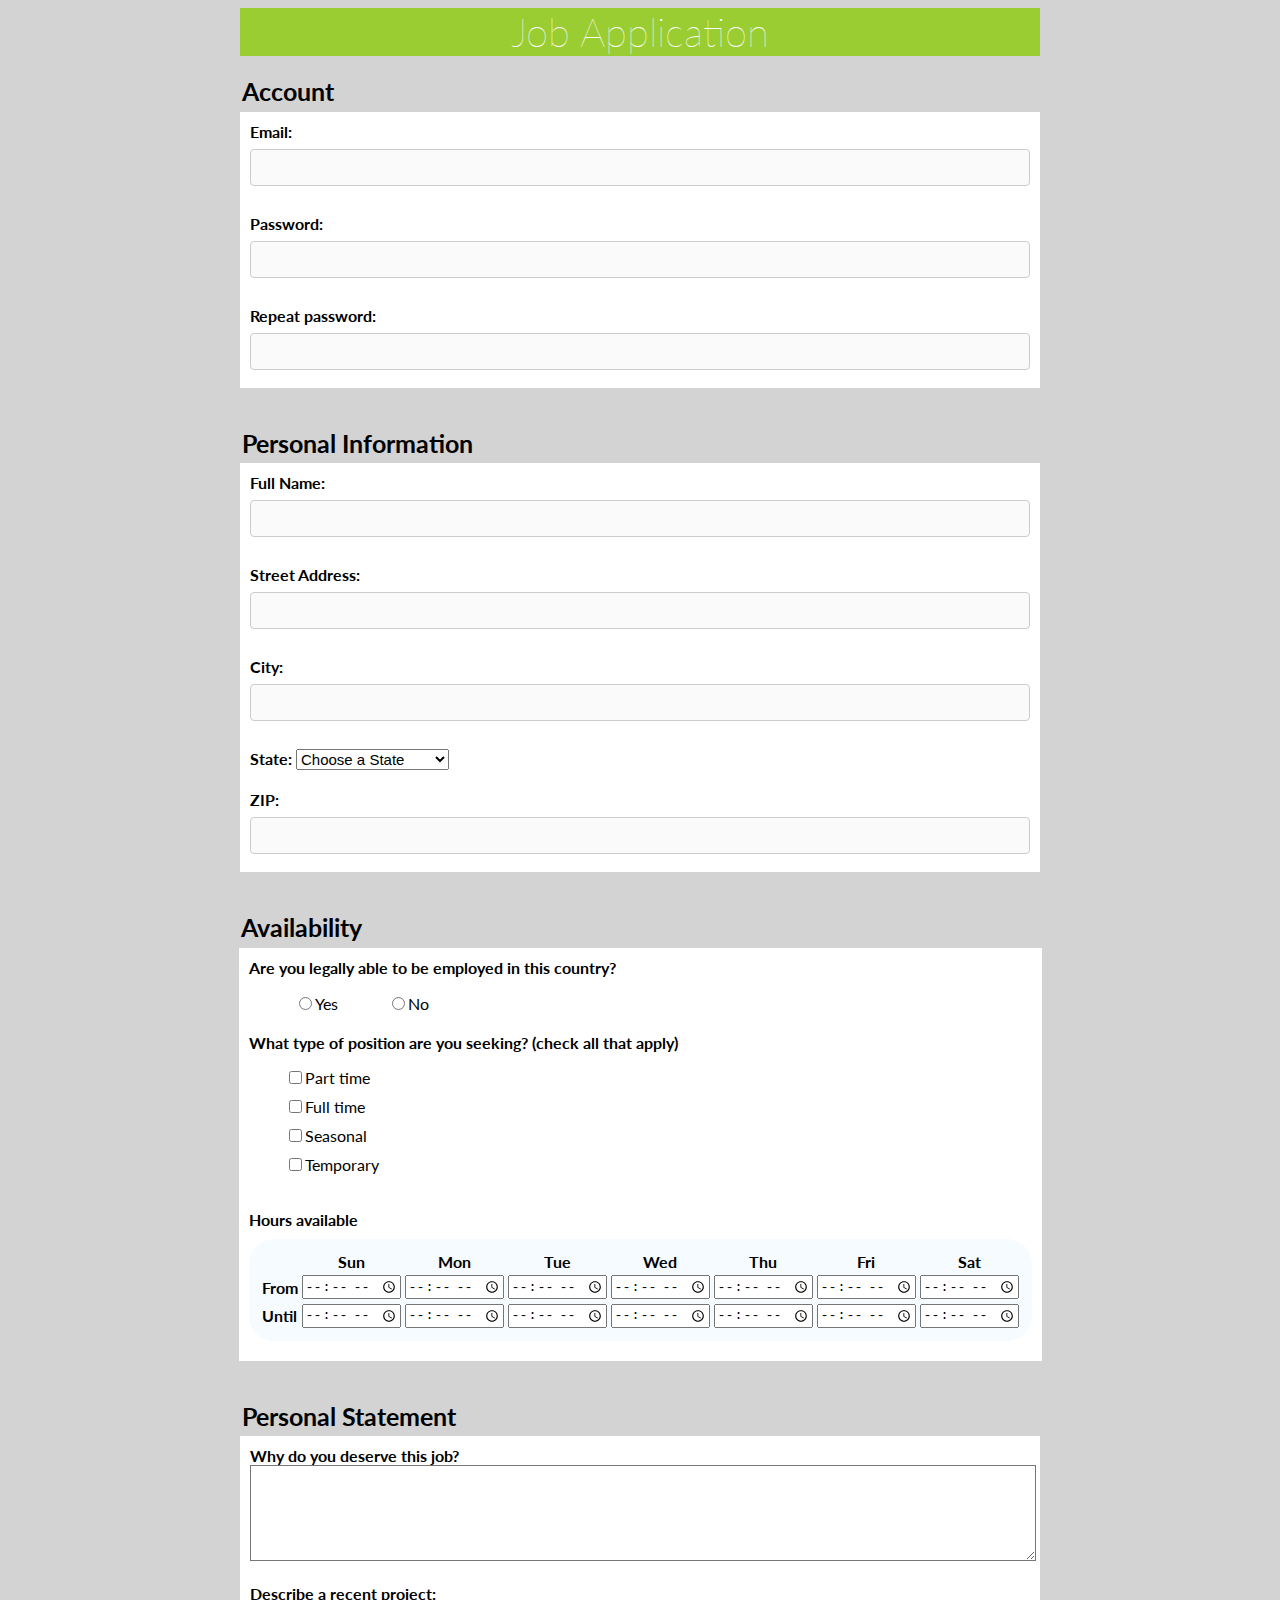
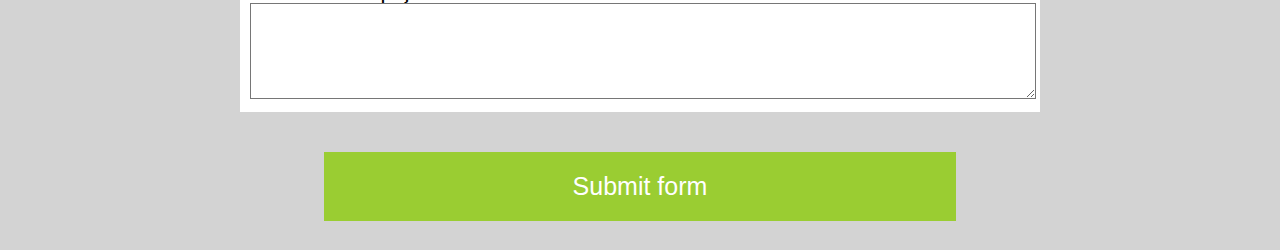
<file: jobApplicationForm.html>
<!DOCTYPE html>
<html>
<head>
	<meta charset="utf-8">
	<title>Job Application</title>
</head>
<body>

<h2>Job Application</h2>
<link rel="stylesheet" type="text/css" href="jobApp.css" />
<form action="http://gclass.alexburner.com/formtest.php" method="post">
<link href="https://fonts.googleapis.com/css?family=Lato" rel="stylesheet">

	<fieldset>
		<legend>Account</legend>
		<div class="field">
			<label>Email:</label> 
			<input type="text" name="email">
		</div>
		<div class="field">
			<label>Password:</label> 
			<input type="password" name="password">
		</div>
		<div class="field">
			<label>Repeat password:</label> 
			<input type="password" name="password_r">
		</div>
	</fieldset>

	<fieldset>
		<legend>Personal Information</legend>
		<div class="field">
			<label>Full Name:</label> 
			<input type="text" name="name">
		</div>
		<div class="field">
			<label>Street Address:</label> 
			<input type="text" name="street">
		</div>
		<div class="field">
			<label>City:</label> 
			<input type="text" name="city">
		</div>
		<div class="field">
			<label>State:</label> 
			<select name="state">
				<option value="" selected="true">Choose a State</option>
				<option value="AL">Alabama</option>
				<option value="AK">Alaska</option>
				<option value="AZ">Arizona</option>
				<option value="AR">Arkansas</option>
				<option value="CA">California</option>
				<option value="CO">Colorado</option>
				<option value="CT">Connecticut</option>
				<option value="DE">Delaware</option>
				<option value="DC">District of Columbia</option>
				<option value="FL">Florida</option>
				<option value="GA">Georgia</option>
				<option value="HI">Hawaii</option>
				<option value="ID">Idaho</option>
				<option value="IL">Illinois</option>
				<option value="IN">Indiana</option>
				<option value="IA">Iowa</option>
				<option value="KS">Kansas</option>
				<option value="KY">Kentucky</option>
				<option value="LA">Louisiana</option>
				<option value="ME">Maine</option>
				<option value="MD">Maryland</option>
				<option value="MA">Massachusetts</option>
				<option value="MI">Michigan</option>
				<option value="MN">Minnesota</option>
				<option value="MS">Mississippi</option>
				<option value="MO">Missouri</option>
				<option value="MT">Montana</option>
				<option value="NE">Nebraska</option>
				<option value="NV">Nevada</option>
				<option value="NH">New Hampshire</option>
				<option value="NJ">New Jersey</option>
				<option value="NM">New Mexico</option>
				<option value="NY">New York</option>
				<option value="NC">North Carolina</option>
				<option value="ND">North Dakota</option>
				<option value="OH">Ohio</option>
				<option value="OK">Oklahoma</option>
				<option value="OR">Oregon</option>
				<option value="PA">Pennsylvania</option>
				<option value="RI">Rhode Island</option>
				<option value="SC">South Carolina</option>
				<option value="SD">South Dakota</option>
				<option value="TN">Tennessee</option>
				<option value="TX">Texas</option>
				<option value="UT">Utah</option>
				<option value="VT">Vermont</option>
				<option value="VA">Virginia</option>
				<option value="WA">Washington</option>
				<option value="WV">West Virginia</option>
				<option value="WI">Wisconsin</option>
				<option value="WY">Wyoming</option>
			</select>
		</div>
		<div class="field">
			<label>ZIP:</label> 
			<input type="text" name="zip">
		</div>
	</fieldset>

	<fieldset>
		<legend>Availability</legend>
		<div class="field">
			<label>Are you legally able to be employed in this country?</label><br>
			<input type="radio" name="legal" value="yes">Yes
			<input type="radio" name="legal" value="no">No
		</div>
		<div class="field">
			<label>What type of position are you seeking? (check all that apply)</label>
			<ul>
				<li><input type="checkbox" name="position_pt" value="parttime">Part time</li>
				<li><input type="checkbox" name="position_ft" value="fulltime">Full time</li>
				<li><input type="checkbox" name="position_sl" value="seasonal">Seasonal</li>
				<li><input type="checkbox" name="position_tp" value="temporary">Temporary</li>
			</ul>
		</div>
		<div class="field">
			<label>Hours available</label>
			<table>
				<tr>
					<td></td>
					<th>Sun</th>
					<th>Mon</th>
					<th>Tue</th>
					<th>Wed</th>
					<th>Thu</th>
					<th>Fri</th>
					<th>Sat</th>
				</tr>
				<tr>
					<th>From</th>
					<td><input type="time" size="5" name="su_from"></td>
					<td><input type="time" size="5" name="mo_from"></td>
					<td><input type="time" size="5" name="tu_from"></td>
					<td><input type="time" size="5" name="we_from"></td>
					<td><input type="time" size="5" name="th_from"></td>
					<td><input type="time" size="5" name="fr_from"></td>
					<td><input type="time" size="5" name="sa_from"></td>
				</tr>
				<tr>
					<th>Until</th>
					<td><input type="time" size="5" name="su_until"></td>
					<td><input type="time" size="5" name="mo_until"></td>
					<td><input type="time" size="5" name="tu_until"></td>
					<td><input type="time" size="5" name="we_until"></td>
					<td><input type="time" size="5" name="th_until"></td>
					<td><input type="time" size="5" name="fr_until"></td>
					<td><input type="time" size="5" name="sa_until"></td>
				</tr>
			</table>
		</div>
	</fieldset>

	<fieldset>
		<legend>Personal Statement</legend>
		<div class="field">
			<label>Why do you deserve this job?</label><br>
			<textarea name="deserve" rows="6" cols="60"></textarea>
		</div>
		<div class="field">
			<label>Describe a recent project:</label><br>
			<textarea name="project" rows="6" cols="60"></textarea>
		</div>
	</fieldset>

	<input type="submit" value="Submit form">

</form>
</body>
</html>
</file>
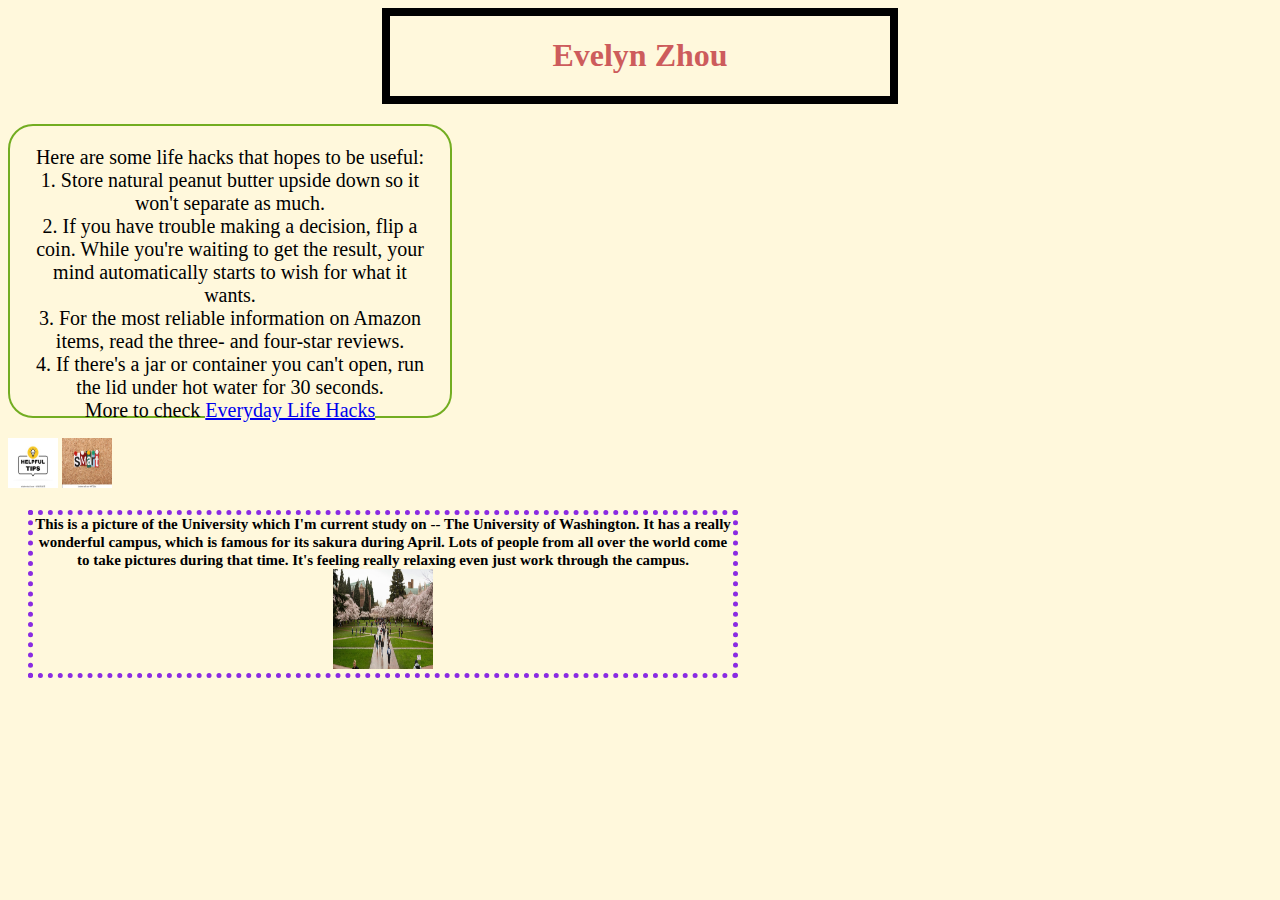
<file: someCss.html>
<!DOCTYPE html>
<html>
    <head>
        <title>Evelyn's personal page</title>
        <link rel="stylesheet" type="text/css" href="anExternal.css" />
    </head>
    <body>
        <div id = "Header">
            <h1>Evelyn Zhou</h1>
        </div>
        <p id = "rcorners">Here are some life hacks that hopes to be useful:<br>
            1. Store natural peanut butter upside down so it won't separate as much.<br>
            2. If you have trouble making a decision, flip a coin. While you're waiting to get the result, your mind automatically starts to wish for what it wants.<br>
            3. For the most reliable information on Amazon items, read the three- and four-star reviews.<br>
            4. If there's a jar or container you can't open, run the lid under hot water for 30 seconds.<br>
            More to check <a href="https://www.buzzfeed.com/melissaharrison/useful-life-hacks">Everyday Life Hacks </a>
        </p>
        <div id = "picture">
            <img src="tips.jpg" width="50px" height="50px">
            <img src="smart.jpg" width="50px" height="50px">
            <br><br>
        </div>
        
        <div id = "Content">
            <p2>
                This is a picture of the University which I'm current study on -- The University of Washington. It has a really wonderful campus, which is famous for its sakura during April. Lots of people from all over the world come to take pictures during that time. It's feeling really relaxing even just work through the campus.
            </p2>
            <br>
            <img src="uw.jpg" width="100px" height="100px">
        </div>
    </body>

    <br><br>

</html>
</file>
<file: jobApp.css>
body {
    background-color: lightgray;
}

h2 {
 font-size: 40px;
 font-family: 'Lato';
 text-align: center;
 background-color: yellowgreen;
 color: white;
 width: 800px;
 margin: auto;
 margin-bottom: 20px;
 font-weight: lighter;
}

legend {
    font-weight: bold;
    font-size: 25px;
    text-align: left;
    font-family: 'Lato';

}
ul {
    list-style-type: none;
}

ul li {
    margin-bottom: 10px;
    font-family: 'Lato';
}
label {
    font-family: 'Lato';
    font-weight: bolder;
}
fieldset {
    margin: auto;
    width: 800px;
    border: none;
    margin-bottom: 30px;
}
.field{
    padding-bottom: 10px;
    padding-top: 10px;
    padding-left: 10px;
    padding-right: 10px;
    background-color:white;  
    font-family: 'Lato';
}
textarea{
    width: 100%;  
    box-shadow: 0 0 0 rgb(182, 223, 235);
}

select[name=state]{
    font-size: 15px;
}
input[type=radio] {
    cursor: pointer;
    margin-top: 20px;
    margin-left: 50px;
    font-family: 'Lato';
}
input[name=legal]{
    font-family: 'Lato';
}
input[type=text]{
    width: 100%;
    padding: 10px 18px;
    margin: 8px 0;
    display: inline-block;
    border: 1px solid #ccc;
    border-radius: 4px;
    box-sizing: border-box;
    background-color: rgb(250, 250, 250);
}

input[type=password]{
    width: 100%;
    padding: 10px 18px;
    margin: 8px 0;
    display: inline-block;
    border: 1px solid #ccc;
    border-radius: 4px;
    box-sizing: border-box;
    background-color: rgb(250, 250, 250);
}

input[type=checkbox]{
    font-family: 'Lato';
    cursor: pointer;
    margin-top: 0px;
    margin-left: 0px;
    margin-bottom: 0px;
}
th {
    margin-top: 20px;
    margin-bottom: 20px;  
}
table {
    margin: auto;
    margin-top: 10px;
    margin-bottom: 10px;
    table-layout: auto;
    background-color: rgb(245, 251, 255);
    padding: 10px;
    border-radius: 25px;
    font-family: 'Lato';
    cursor: pointer;
}

input[type=submit] {
    background-color:yellowgreen;
    color: white;
    font-size: 25px;
    padding: 20px;
    margin: auto;
    margin-top: 20px;
    margin-bottom: 30px;
    border: none;
    text-align: center;
    display: block;
    cursor: pointer;
    width: 50%;
}
</file>
<file: anExternal.css>
*{
    background-color: cornsilk;
}


p{
    font-family: 'Garamond', serif;
    font-size: 20px;
    text-align: center;
}

p2{
    font-family: Georgia, 'Times New Roman', Times, serif;
    font-size: 15px;
    font-weight: bold;

}

#Header{
    border: solid 8px black;
    width: 500px;
    margin-left: auto;
    margin-right: auto;
    margin-bottom: 10px;
    text-align: center;
    color:indianred;
}

#Content{
    border: 5px dotted blueviolet;
    width: 700px;
    margin-left: 20px;
    margin-right: 20px;
    margin-bottom: 20px;
    text-align: center;
}

#Picture{
    border: solid 8px gold;
    width: 700px;
    margin-left: 20px;
    margin-right: 20px;
    margin-bottom: 10px;
    text-align: center;
}

#rcorners{
    border-radius: 25px;
    border: 2px solid #73AD21;
    padding: 20px; 
    width: 400px;
    height: 250px; 
}
</file>
